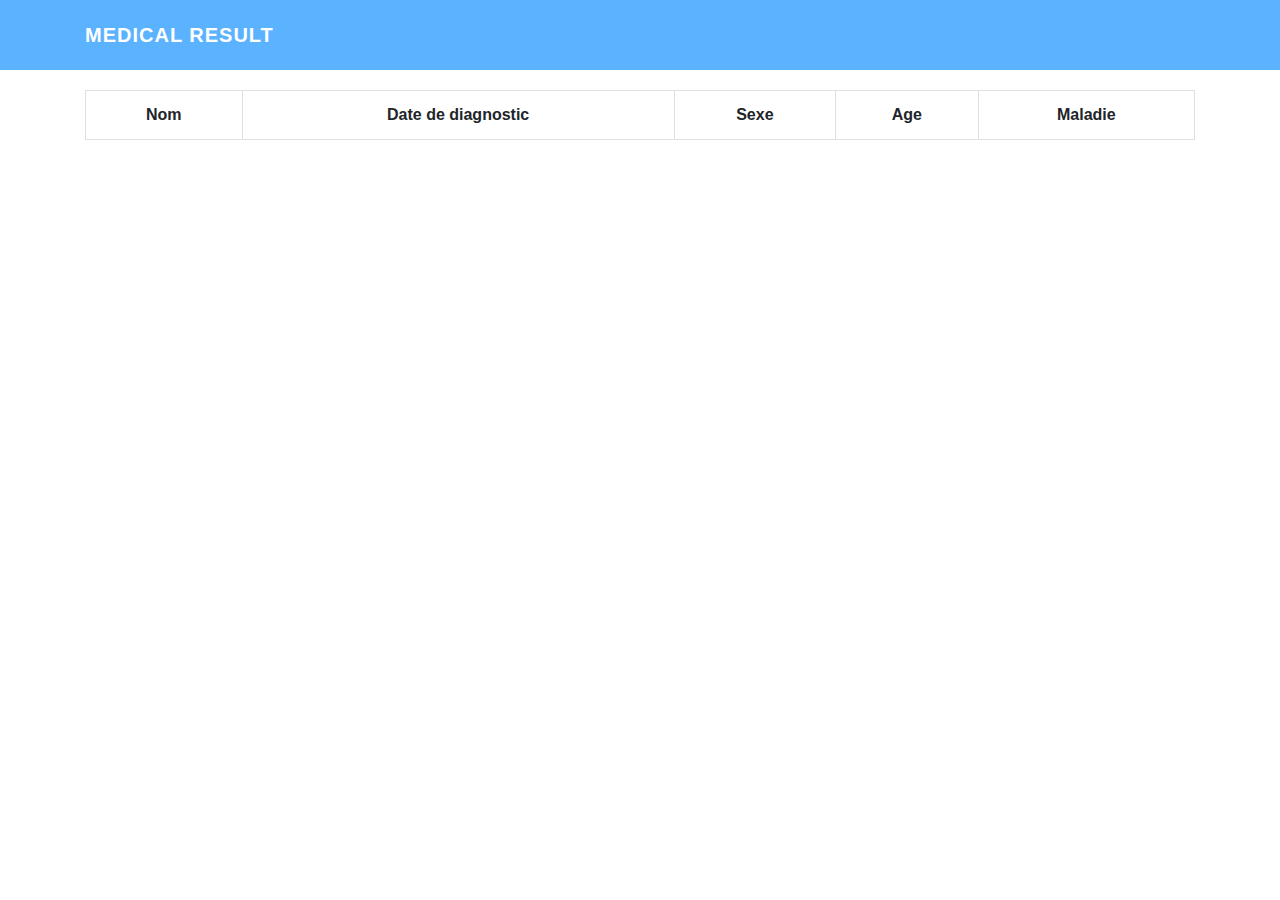
<file: MedicalResult/MedicalResult/index.html>
﻿<!DOCTYPE html>
<html>
    <head>
        <meta http-equiv="Content-Type" content="text/html; charset=utf-8"/>
        <title>Medical result</title>
	    <meta charset="utf-8" />
	    <link rel="stylesheet" type="text/css" href="Views/css/bootstrap.min.css">
	    <script type="text/javascript" src="Views/js/jquery-3.3.1.min.js""></script>
	    <script type="text/javascript" src="Views/js/bootstrap/bootstrap.min.js"></script>
	    <script type="text/javascript" src="Views/js/angular/angular.min.js"></script>
	    <script type="text/javascript" src="Views/js/angular/angular-route.min.js"></script>
	    <script type="text/javascript" src="Views/js/app.js""></script>
	    <script type="text/javascript" src="Views/js/controller.js""></script>
	    <script type="text/javascript" src="Views/js/service.js""></script>
	    <link rel="stylesheet" type="text/css" href="Views/css/custom.css">
    </head>
    <body ng-app="app">
		<header class="container-fluid header">
			<div class="container">
				<a href="#" class="logo">Medical result</a>
				<nav class="menu"></nav>
			</div>
		</header>

		<section class="container-fluid section" ng-view></section>
    </body>
</html>
</file>
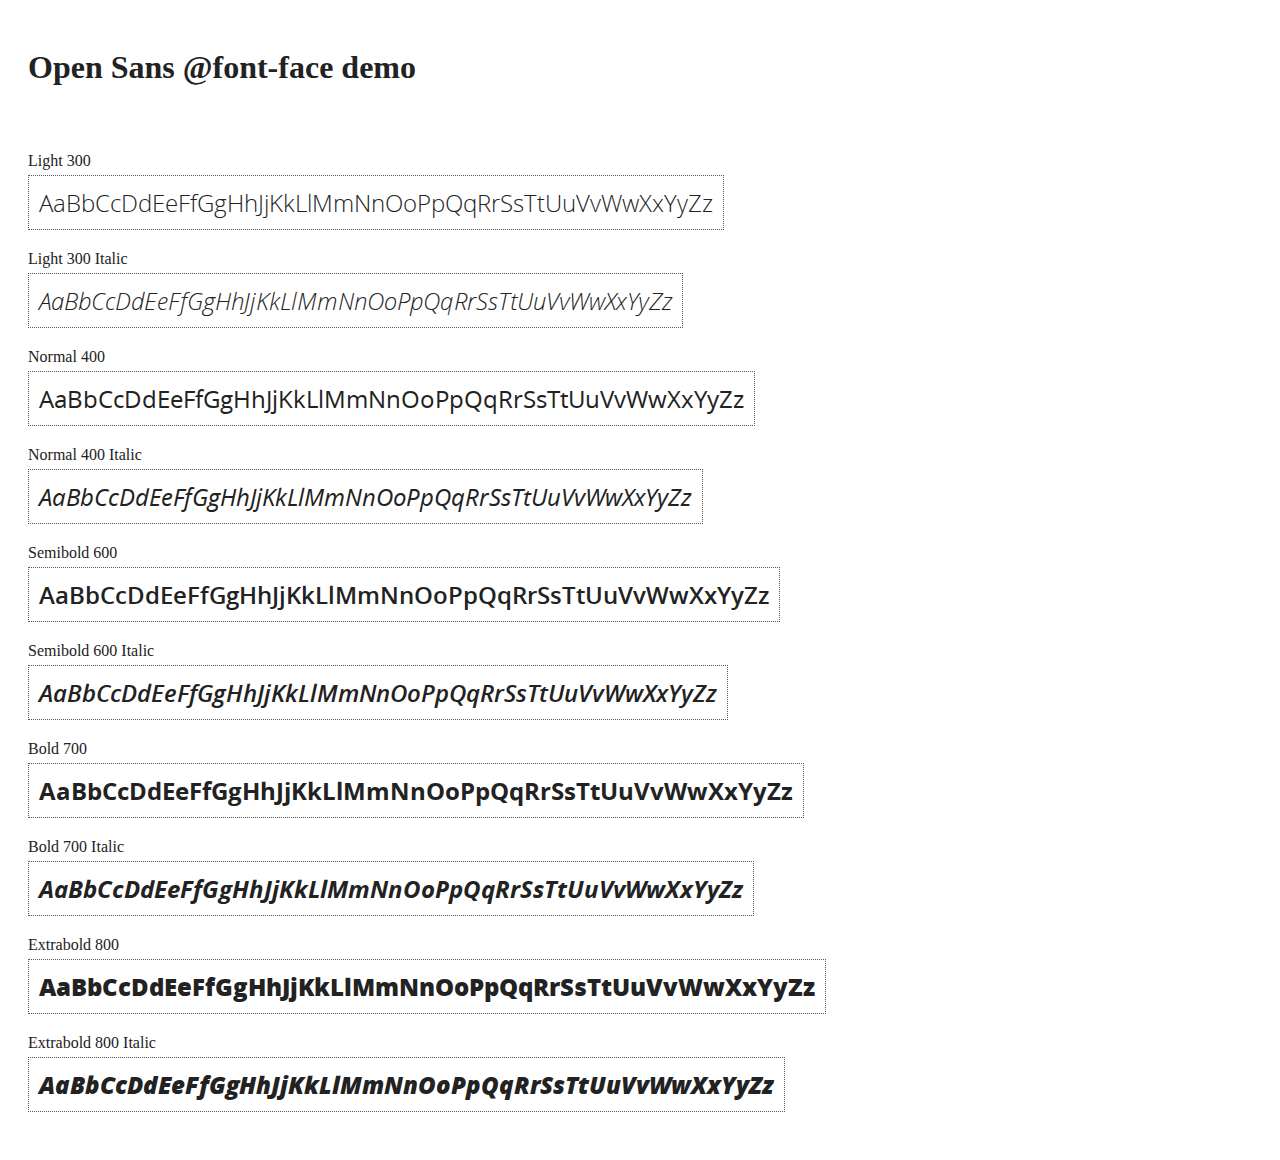
<file: MedicalResult/MedicalResult/Views/js/angular/docs/components/open-sans-fontface-1.0.4/index.html>
<!DOCTYPE html>
<html>
	<head>
		<title>Open Sans @font-face demo</title>
		<meta charset="UTF-8" />
		<link rel="stylesheet" href="open-sans.css" type="text/css" />
		<style>
		body {
			padding: 20px;
			color: #222;
			background: #fff;
		}

		span { display: block; }

		.font-demo {
			display: inline-block;
			margin: 5px 0 20px;
			padding: 10px;
			border: 1px dotted #555;
			font-family: 'Open Sans';
			font-size: 24px;
		}
		</style>
	</head>
	<body>
		<h1>Open Sans @font-face demo</h1>
		<div style="margin-bottom:20px">
			<iframe src="http://ghbtns.com/github-btn.html?user=FontFaceKit&amp;repo=open-sans&amp;type=watch&amp;count=true"
					style="width:110px;height:20px;border:0"></iframe>
			<iframe src="http://ghbtns.com/github-btn.html?user=FontFaceKit&amp;repo=open-sans&amp;type=fork&amp;count=true"
					style="width:95px;height:20px;border:0"></iframe>
		</div>

		<span>Light 300</span>
		<div class="font-demo" style="font-weight:300">
			AaBbCcDdEeFfGgHhJjKkLlMmNnOoPpQqRrSsTtUuVvWwXxYyZz
		</div>

		<span>Light 300 Italic</span>
		<div class="font-demo" style="font-weight:300;font-style:italic">
			AaBbCcDdEeFfGgHhJjKkLlMmNnOoPpQqRrSsTtUuVvWwXxYyZz
		</div>

		<span>Normal 400</span>
		<div class="font-demo">
			AaBbCcDdEeFfGgHhJjKkLlMmNnOoPpQqRrSsTtUuVvWwXxYyZz
		</div>

		<span>Normal 400 Italic</span>
		<div class="font-demo" style="font-style:italic">
			AaBbCcDdEeFfGgHhJjKkLlMmNnOoPpQqRrSsTtUuVvWwXxYyZz
		</div>

		<span>Semibold 600</span>
		<div class="font-demo" style="font-weight:600">
			AaBbCcDdEeFfGgHhJjKkLlMmNnOoPpQqRrSsTtUuVvWwXxYyZz
		</div>

		<span>Semibold 600 Italic</span>
		<div class="font-demo" style="font-weight:600;font-style:italic">
			AaBbCcDdEeFfGgHhJjKkLlMmNnOoPpQqRrSsTtUuVvWwXxYyZz
		</div>

		<span>Bold 700</span>
		<div class="font-demo" style="font-weight:700">
			AaBbCcDdEeFfGgHhJjKkLlMmNnOoPpQqRrSsTtUuVvWwXxYyZz
		</div>

		<span>Bold 700 Italic</span>
		<div class="font-demo" style="font-weight:700;font-style:italic">
			AaBbCcDdEeFfGgHhJjKkLlMmNnOoPpQqRrSsTtUuVvWwXxYyZz
		</div>

		<span>Extrabold 800</span>
		<div class="font-demo" style="font-weight:800">
			AaBbCcDdEeFfGgHhJjKkLlMmNnOoPpQqRrSsTtUuVvWwXxYyZz
		</div>

		<span>Extrabold 800 Italic</span>
		<div class="font-demo" style="font-weight:800;font-style:italic">
			AaBbCcDdEeFfGgHhJjKkLlMmNnOoPpQqRrSsTtUuVvWwXxYyZz
		</div>
	</body>
</html>
</file>
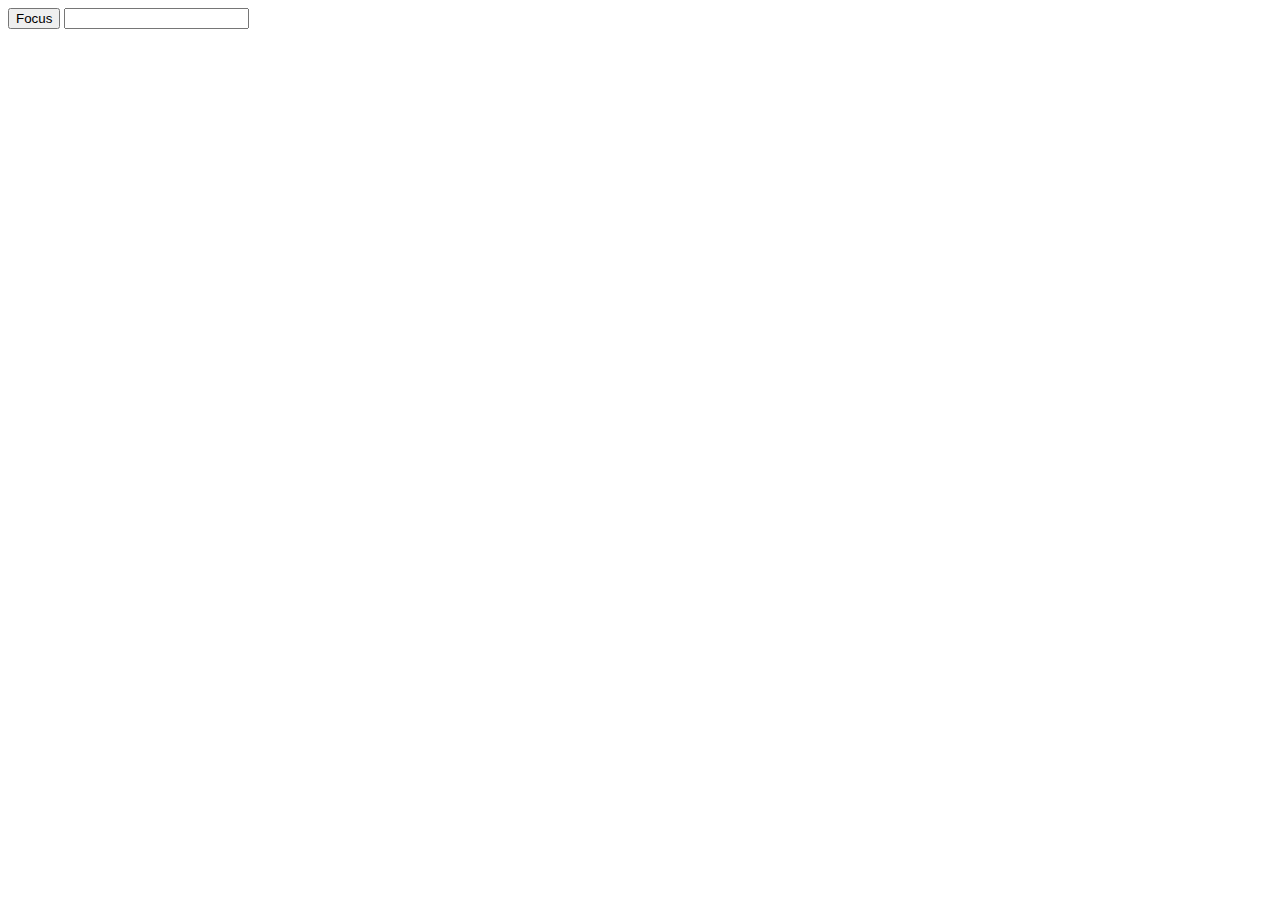
<file: MedicalResult/MedicalResult/Views/js/angular/docs/examples/example-error-$rootScope-inprog/index.html>
<!doctype html>
<html lang="en">
<head>
  <meta charset="UTF-8">
  <title>Example - example-error-$rootScope-inprog</title>
  

  <script src="../../../angular.min.js"></script>
  <script src="app.js"></script>
  

  
</head>
<body ng-app="app">
    <button ng-click="focusInput = true">Focus</button>
  <input ng-focus="count = count + 1" set-focus-if="focusInput" />
</body>
</html>
</file>
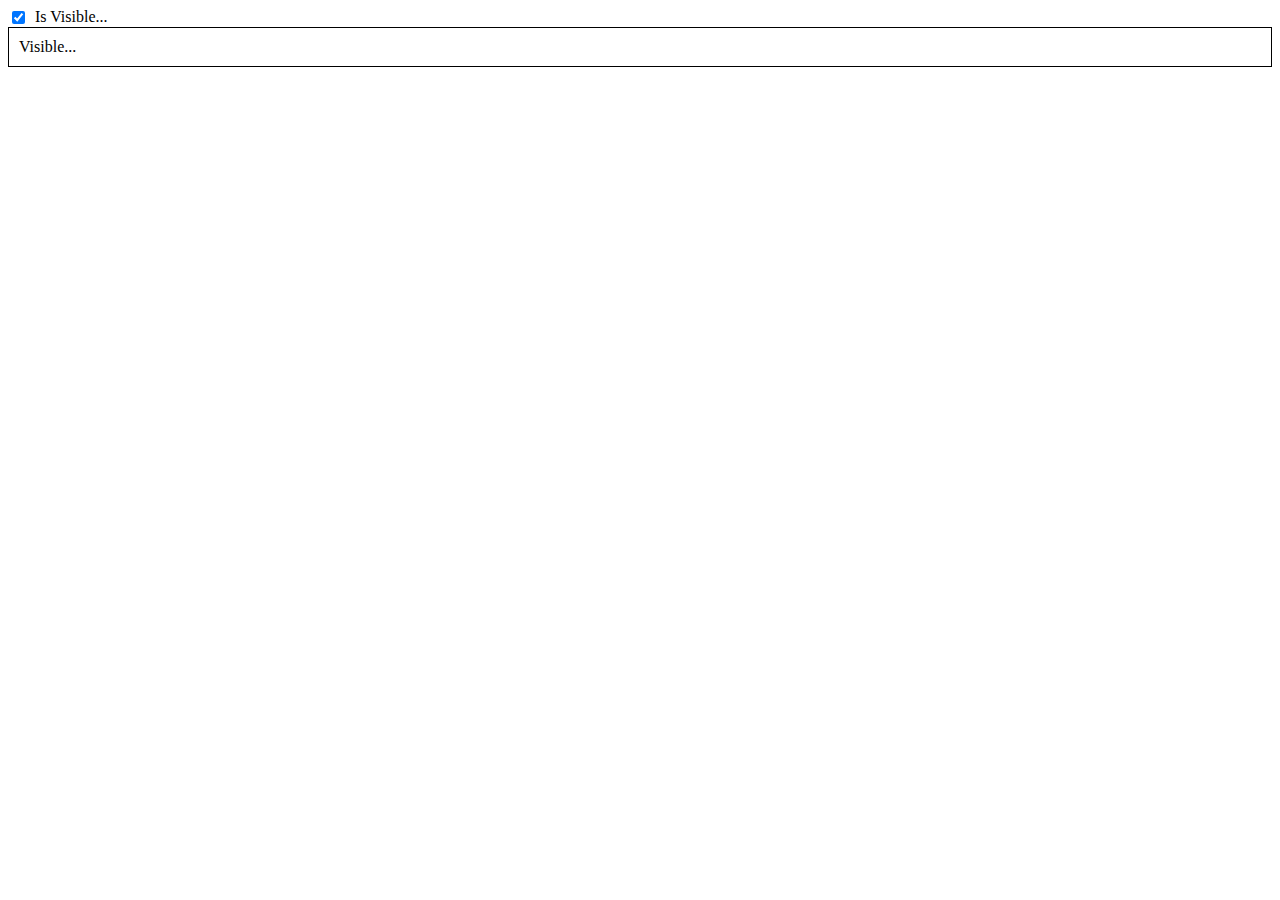
<file: MedicalResult/MedicalResult/Views/js/angular/docs/examples/example-example1/index.html>
<!doctype html>
<html lang="en">
<head>
  <meta charset="UTF-8">
  <title>Example - example-example1</title>
  <link href="animations.css" rel="stylesheet" type="text/css">
  

  <script src="../../../angular.min.js"></script>
  <script src="../../../angular-animate.js"></script>
  

  
</head>
<body ng-app="ngAnimate">
    <div ng-init="checked=true">
    <label>
      <input type="checkbox" ng-model="checked" style="float:left; margin-right:10px;"> Is Visible...
    </label>
    <div class="check-element sample-show-hide" ng-show="checked" style="clear:both;">
      Visible...
    </div>
  </div>
</body>
</html>
</file>
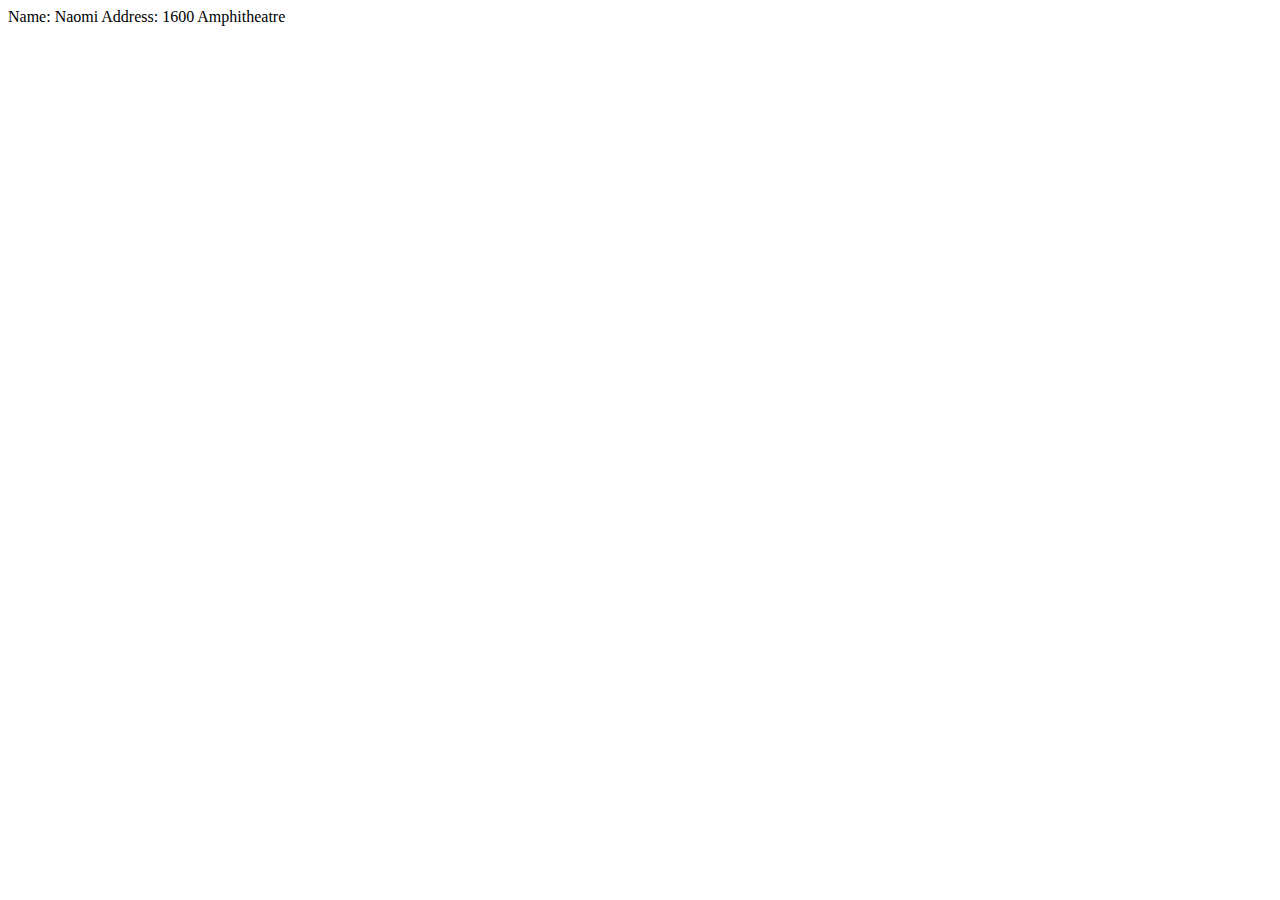
<file: MedicalResult/MedicalResult/Views/js/angular/docs/examples/example-example10/index.html>
<!doctype html>
<html lang="en">
<head>
  <meta charset="UTF-8">
  <title>Example - example-example10</title>
  

  <script src="../../../angular.min.js"></script>
  <script src="script.js"></script>
  

  
</head>
<body ng-app="docsRestrictDirective">
    <div ng-controller="Controller">
    <my-customer></my-customer>
  </div>
</body>
</html>
</file>
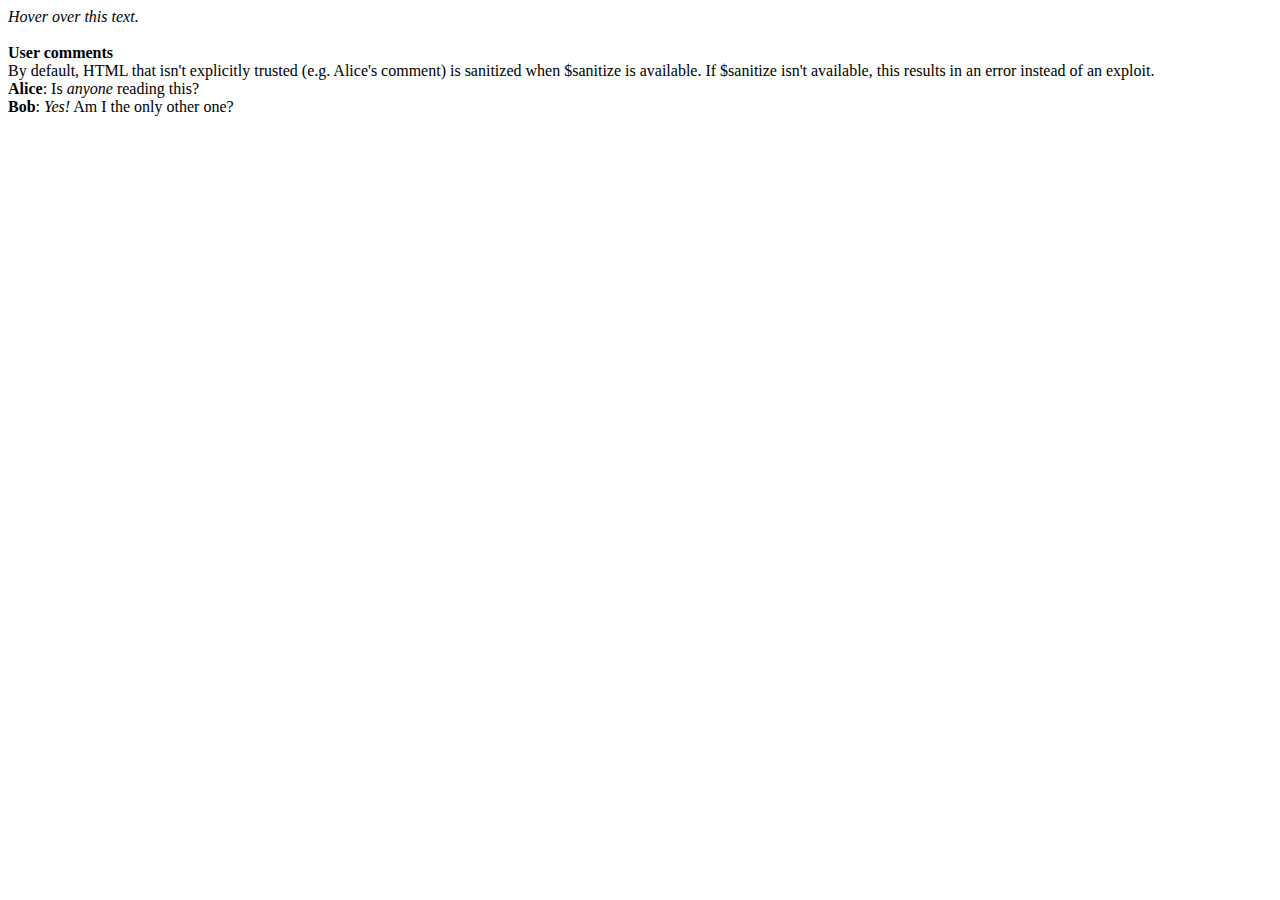
<file: MedicalResult/MedicalResult/Views/js/angular/docs/examples/example-example100/index.html>
<!doctype html>
<html lang="en">
<head>
  <meta charset="UTF-8">
  <title>Example - example-example100</title>
  

  <script src="../../../angular.min.js"></script>
  <script src="../../../angular-sanitize.js"></script>
  <script src="script.js"></script>
  

  
</head>
<body ng-app="mySceApp">
  <div ng-controller="myAppController as myCtrl">
  <i ng-bind-html="myCtrl.explicitlyTrustedHtml" id="explicitlyTrustedHtml"></i><br><br>
  <b>User comments</b><br>
  By default, HTML that isn't explicitly trusted (e.g. Alice's comment) is sanitized when
  $sanitize is available.  If $sanitize isn't available, this results in an error instead of an
  exploit.
  <div class="well">
    <div ng-repeat="userComment in myCtrl.userComments">
      <b>{{userComment.name}}</b>:
      <span ng-bind-html="userComment.htmlComment" class="htmlComment"></span>
      <br>
    </div>
  </div>
</div>
</body>
</html>
</file>
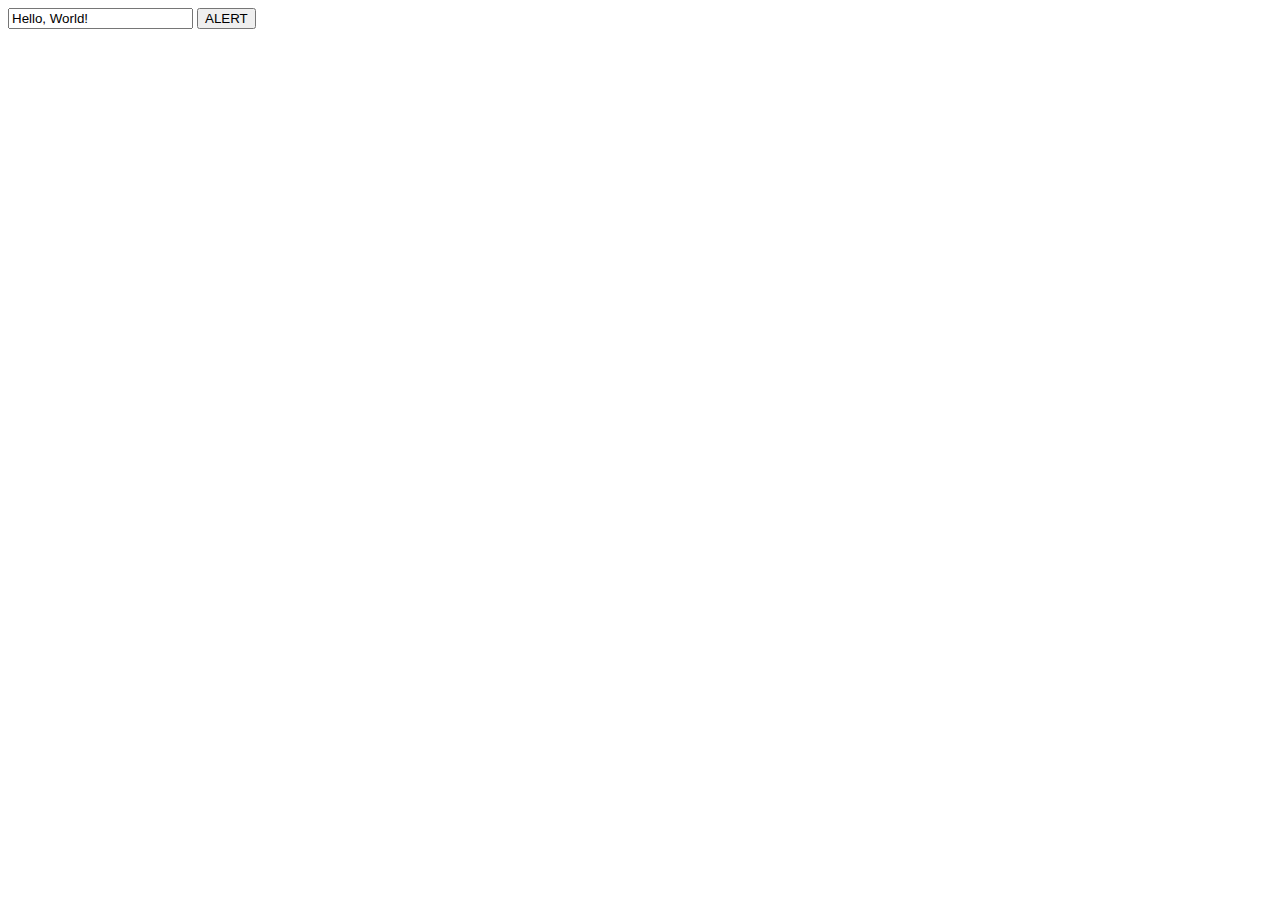
<file: MedicalResult/MedicalResult/Views/js/angular/docs/examples/example-example101/index.html>
<!doctype html>
<html lang="en">
<head>
  <meta charset="UTF-8">
  <title>Example - example-example101</title>
  

  <script src="../../../angular.min.js"></script>
  

  
</head>
<body ng-app="windowExample">
    <script>
    angular.module('windowExample', [])
      .controller('ExampleController', ['$scope', '$window', function ($scope, $window) {
        $scope.greeting = 'Hello, World!';
        $scope.doGreeting = function(greeting) {
          $window.alert(greeting);
        };
      }]);
  </script>
  <div ng-controller="ExampleController">
    <input type="text" ng-model="greeting" />
    <button ng-click="doGreeting(greeting)">ALERT</button>
  </div>
</body>
</html>
</file>
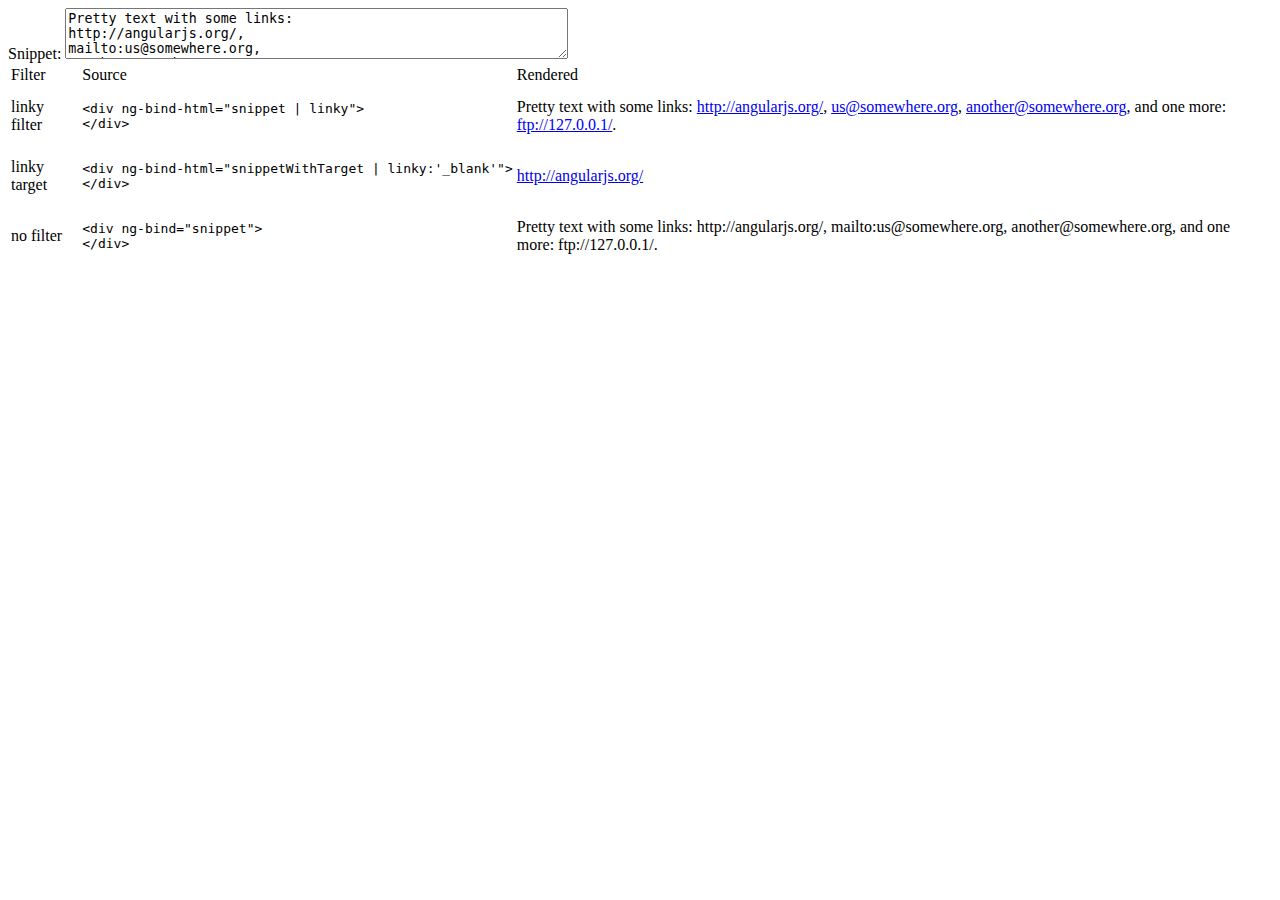
<file: MedicalResult/MedicalResult/Views/js/angular/docs/examples/example-example102/index.html>
<!doctype html>
<html lang="en">
<head>
  <meta charset="UTF-8">
  <title>Example - example-example102</title>
  

  <script src="../../../angular.min.js"></script>
  <script src="../../../angular-sanitize.js"></script>
  

  
</head>
<body ng-app="linkyExample">
    <script>
    angular.module('linkyExample', ['ngSanitize'])
      .controller('ExampleController', ['$scope', function($scope) {
        $scope.snippet =
          'Pretty text with some links:\n'+
          'http://angularjs.org/,\n'+
          'mailto:us@somewhere.org,\n'+
          'another@somewhere.org,\n'+
          'and one more: ftp://127.0.0.1/.';
        $scope.snippetWithTarget = 'http://angularjs.org/';
      }]);
  </script>
  <div ng-controller="ExampleController">
  Snippet: <textarea ng-model="snippet" cols="60" rows="3"></textarea>
  <table>
    <tr>
      <td>Filter</td>
      <td>Source</td>
      <td>Rendered</td>
    </tr>
    <tr id="linky-filter">
      <td>linky filter</td>
      <td>
        <pre>&lt;div ng-bind-html="snippet | linky"&gt;<br>&lt;/div&gt;</pre>
      </td>
      <td>
        <div ng-bind-html="snippet | linky"></div>
      </td>
    </tr>
    <tr id="linky-target">
     <td>linky target</td>
     <td>
       <pre>&lt;div ng-bind-html="snippetWithTarget | linky:'_blank'"&gt;<br>&lt;/div&gt;</pre>
     </td>
     <td>
       <div ng-bind-html="snippetWithTarget | linky:'_blank'"></div>
     </td>
    </tr>
    <tr id="escaped-html">
      <td>no filter</td>
      <td><pre>&lt;div ng-bind="snippet"&gt;<br>&lt;/div&gt;</pre></td>
      <td><div ng-bind="snippet"></div></td>
    </tr>
  </table>
</body>
</html>
</file>
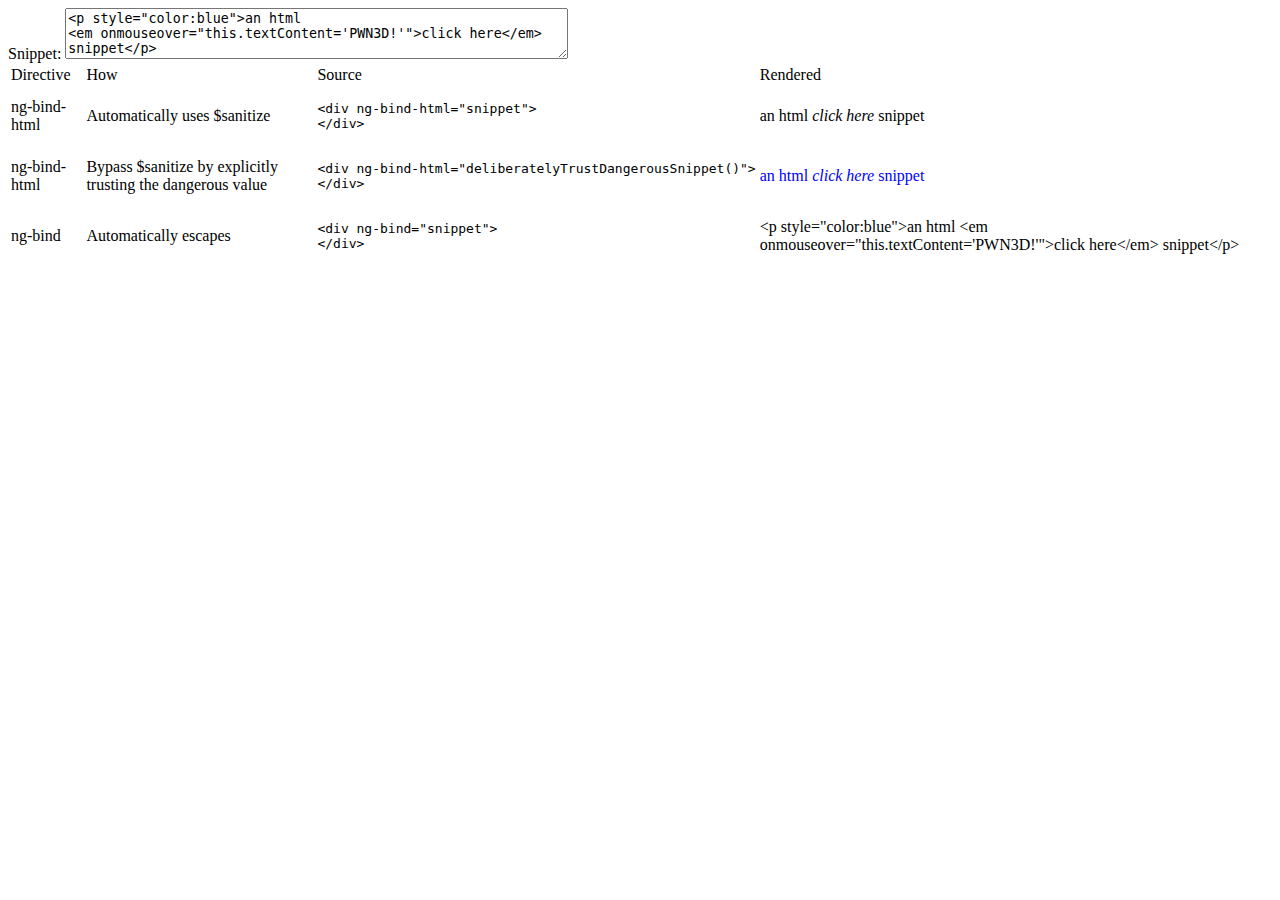
<file: MedicalResult/MedicalResult/Views/js/angular/docs/examples/example-example103/index.html>
<!doctype html>
<html lang="en">
<head>
  <meta charset="UTF-8">
  <title>Example - example-example103</title>
  

  <script src="../../../angular.min.js"></script>
  <script src="../../../angular-sanitize.js"></script>
  

  
</head>
<body ng-app="sanitizeExample">
    <script>
      angular.module('sanitizeExample', ['ngSanitize'])
        .controller('ExampleController', ['$scope', '$sce', function($scope, $sce) {
          $scope.snippet =
            '<p style="color:blue">an html\n' +
            '<em onmouseover="this.textContent=\'PWN3D!\'">click here</em>\n' +
            'snippet</p>';
          $scope.deliberatelyTrustDangerousSnippet = function() {
            return $sce.trustAsHtml($scope.snippet);
          };
        }]);
  </script>
  <div ng-controller="ExampleController">
     Snippet: <textarea ng-model="snippet" cols="60" rows="3"></textarea>
    <table>
      <tr>
        <td>Directive</td>
        <td>How</td>
        <td>Source</td>
        <td>Rendered</td>
      </tr>
      <tr id="bind-html-with-sanitize">
        <td>ng-bind-html</td>
        <td>Automatically uses $sanitize</td>
        <td><pre>&lt;div ng-bind-html="snippet"&gt;<br/>&lt;/div&gt;</pre></td>
        <td><div ng-bind-html="snippet"></div></td>
      </tr>
      <tr id="bind-html-with-trust">
        <td>ng-bind-html</td>
        <td>Bypass $sanitize by explicitly trusting the dangerous value</td>
        <td>
        <pre>&lt;div ng-bind-html="deliberatelyTrustDangerousSnippet()"&gt;
&lt;/div&gt;</pre>
        </td>
        <td><div ng-bind-html="deliberatelyTrustDangerousSnippet()"></div></td>
      </tr>
      <tr id="bind-default">
        <td>ng-bind</td>
        <td>Automatically escapes</td>
        <td><pre>&lt;div ng-bind="snippet"&gt;<br/>&lt;/div&gt;</pre></td>
        <td><div ng-bind="snippet"></div></td>
      </tr>
    </table>
    </div>
</body>
</html>
</file>
<file: MedicalResult/MedicalResult/Views/css/custom.css>
﻿body, html{
	padding: 0;
	margin: 0;
}

body{
	font-family: sans-serif;
}

.put-border{
	border: 1px solid black;
}

.margin-auto{
	margin: 0 auto;
}

.center-text{
	text-align: center;
}

.underline{
	text-decoration: underline;
}

a, a:hover{
	text-decoration: none;
}

.header{
	background-color: #5bb2ff;
	height: 70px;
	line-height: 70px;
}

.logo{
	color: #ffffff;
	text-transform: uppercase;
	font-weight: bold;
	font-size: 20px;
	letter-spacing: 1px;
	float: left;
}

.logo:hover{
	color: #ececec;
}

.section{
	
}

.patients{
	padding-top: 20px;
}

.table-container{
	
}

th, td{
	text-align: center;
}
</file>
<file: MedicalResult/MedicalResult/Views/js/angular/docs/components/open-sans-fontface-1.0.4/open-sans.css>
/* Open Sans @font-face kit */

/* BEGIN Light */
@font-face {
  font-family: 'Open Sans';
  src: url('fonts/Light/OpenSans-Light.eot');
  src: url('fonts/Light/OpenSans-Light.eot?#iefix') format('embedded-opentype'),
       url('fonts/Light/OpenSans-Light.woff') format('woff'),
       url('fonts/Light/OpenSans-Light.ttf') format('truetype'),
       url('fonts/Light/OpenSans-Light.svg#OpenSansLight') format('svg');
  font-weight: 300;
  font-style: normal;
}
/* END Light */

/* BEGIN Light Italic */
@font-face {
  font-family: 'Open Sans';
  src: url('fonts/LightItalic/OpenSans-LightItalic.eot');
  src: url('fonts/LightItalic/OpenSans-LightItalic.eot?#iefix') format('embedded-opentype'),
       url('fonts/LightItalic/OpenSans-LightItalic.woff') format('woff'),
       url('fonts/LightItalic/OpenSans-LightItalic.ttf') format('truetype'),
       url('fonts/LightItalic/OpenSans-LightItalic.svg#OpenSansLightItalic') format('svg');
  font-weight: 300;
  font-style: italic;
}
/* END Light Italic */

/* BEGIN Regular */
@font-face {
  font-family: 'Open Sans';
  src: url('fonts/Regular/OpenSans-Regular.eot');
  src: url('fonts/Regular/OpenSans-Regular.eot?#iefix') format('embedded-opentype'),
       url('fonts/Regular/OpenSans-Regular.woff') format('woff'),
       url('fonts/Regular/OpenSans-Regular.ttf') format('truetype'),
       url('fonts/Regular/OpenSans-Regular.svg#OpenSansRegular') format('svg');
  font-weight: normal;
  font-style: normal;
}
/* END Regular */

/* BEGIN Italic */
@font-face {
  font-family: 'Open Sans';
  src: url('fonts/Italic/OpenSans-Italic.eot');
  src: url('fonts/Italic/OpenSans-Italic.eot?#iefix') format('embedded-opentype'),
       url('fonts/Italic/OpenSans-Italic.woff') format('woff'),
       url('fonts/Italic/OpenSans-Italic.ttf') format('truetype'),
       url('fonts/Italic/OpenSans-Italic.svg#OpenSansItalic') format('svg');
  font-weight: normal;
  font-style: italic;
}
/* END Italic */

/* BEGIN Semibold */
@font-face {
  font-family: 'Open Sans';
  src: url('fonts/Semibold/OpenSans-Semibold.eot');
  src: url('fonts/Semibold/OpenSans-Semibold.eot?#iefix') format('embedded-opentype'),
       url('fonts/Semibold/OpenSans-Semibold.woff') format('woff'),
       url('fonts/Semibold/OpenSans-Semibold.ttf') format('truetype'),
       url('fonts/Semibold/OpenSans-Semibold.svg#OpenSansSemibold') format('svg');
  font-weight: 600;
  font-style: normal;
}
/* END Semibold */

/* BEGIN Semibold Italic */
@font-face {
  font-family: 'Open Sans';
  src: url('fonts/SemiboldItalic/OpenSans-SemiboldItalic.eot');
  src: url('fonts/SemiboldItalic/OpenSans-SemiboldItalic.eot?#iefix') format('embedded-opentype'),
       url('fonts/SemiboldItalic/OpenSans-SemiboldItalic.woff') format('woff'),
       url('fonts/SemiboldItalic/OpenSans-SemiboldItalic.ttf') format('truetype'),
       url('fonts/SemiboldItalic/OpenSans-SemiboldItalic.svg#OpenSansSemiboldItalic') format('svg');
  font-weight: 600;
  font-style: italic;
}
/* END Semibold Italic */

/* BEGIN Bold */
@font-face {
  font-family: 'Open Sans';
  src: url('fonts/Bold/OpenSans-Bold.eot');
  src: url('fonts/Bold/OpenSans-Bold.eot?#iefix') format('embedded-opentype'),
       url('fonts/Bold/OpenSans-Bold.woff') format('woff'),
       url('fonts/Bold/OpenSans-Bold.ttf') format('truetype'),
       url('fonts/Bold/OpenSans-Bold.svg#OpenSansBold') format('svg');
  font-weight: bold;
  font-style: normal;
}
/* END Bold */

/* BEGIN Bold Italic */
@font-face {
  font-family: 'Open Sans';
  src: url('fonts/BoldItalic/OpenSans-BoldItalic.eot');
  src: url('fonts/BoldItalic/OpenSans-BoldItalic.eot?#iefix') format('embedded-opentype'),
       url('fonts/BoldItalic/OpenSans-BoldItalic.woff') format('woff'),
       url('fonts/BoldItalic/OpenSans-BoldItalic.ttf') format('truetype'),
       url('fonts/BoldItalic/OpenSans-BoldItalic.svg#OpenSansBoldItalic') format('svg');
  font-weight: bold;
  font-style: italic;
}
/* END Bold Italic */

/* BEGIN Extrabold */
@font-face {
  font-family: 'Open Sans';
  src: url('fonts/ExtraBold/OpenSans-ExtraBold.eot');
  src: url('fonts/ExtraBold/OpenSans-ExtraBold.eot?#iefix') format('embedded-opentype'),
       url('fonts/ExtraBold/OpenSans-ExtraBold.woff') format('woff'),
       url('fonts/ExtraBold/OpenSans-ExtraBold.ttf') format('truetype'),
       url('fonts/ExtraBold/OpenSans-ExtraBold.svg#OpenSansExtrabold') format('svg');
  font-weight: 800;
  font-style: normal;
}
/* END Extrabold */

/* BEGIN Extrabold Italic */
@font-face {
  font-family: 'Open Sans';
  src: url('fonts/ExtraBoldItalic/OpenSans-ExtraBoldItalic.eot');
  src: url('fonts/ExtraBoldItalic/OpenSans-ExtraBoldItalic.eot?#iefix') format('embedded-opentype'),
       url('fonts/ExtraBoldItalic/OpenSans-ExtraBoldItalic.woff') format('woff'),
       url('fonts/ExtraBoldItalic/OpenSans-ExtraBoldItalic.ttf') format('truetype'),
       url('fonts/ExtraBoldItalic/OpenSans-ExtraBoldItalic.svg#OpenSansExtraboldItalic') format('svg');
  font-weight: 800;
  font-style: italic;
}
/* END Extrabold Italic */
</file>
<file: MedicalResult/MedicalResult/Views/js/angular/docs/examples/example-example1/animations.css>
.sample-show-hide {
    padding:10px;
    border:1px solid black;
    background:white;
  }

  .sample-show-hide.ng-hide-add, .sample-show-hide.ng-hide-remove {
    -webkit-transition:all linear 0.5s;
    -moz-transition:all linear 0.5s;
    -o-transition:all linear 0.5s;
    transition:all linear 0.5s;
    display:block!important;
  }

  .sample-show-hide.ng-hide-add.ng-hide-add-active,
  .sample-show-hide.ng-hide-remove {
    opacity:0;
  }

  .sample-show-hide.ng-hide-add,
  .sample-show-hide.ng-hide-remove.ng-hide-remove-active {
    opacity:1;
  }
</file>
